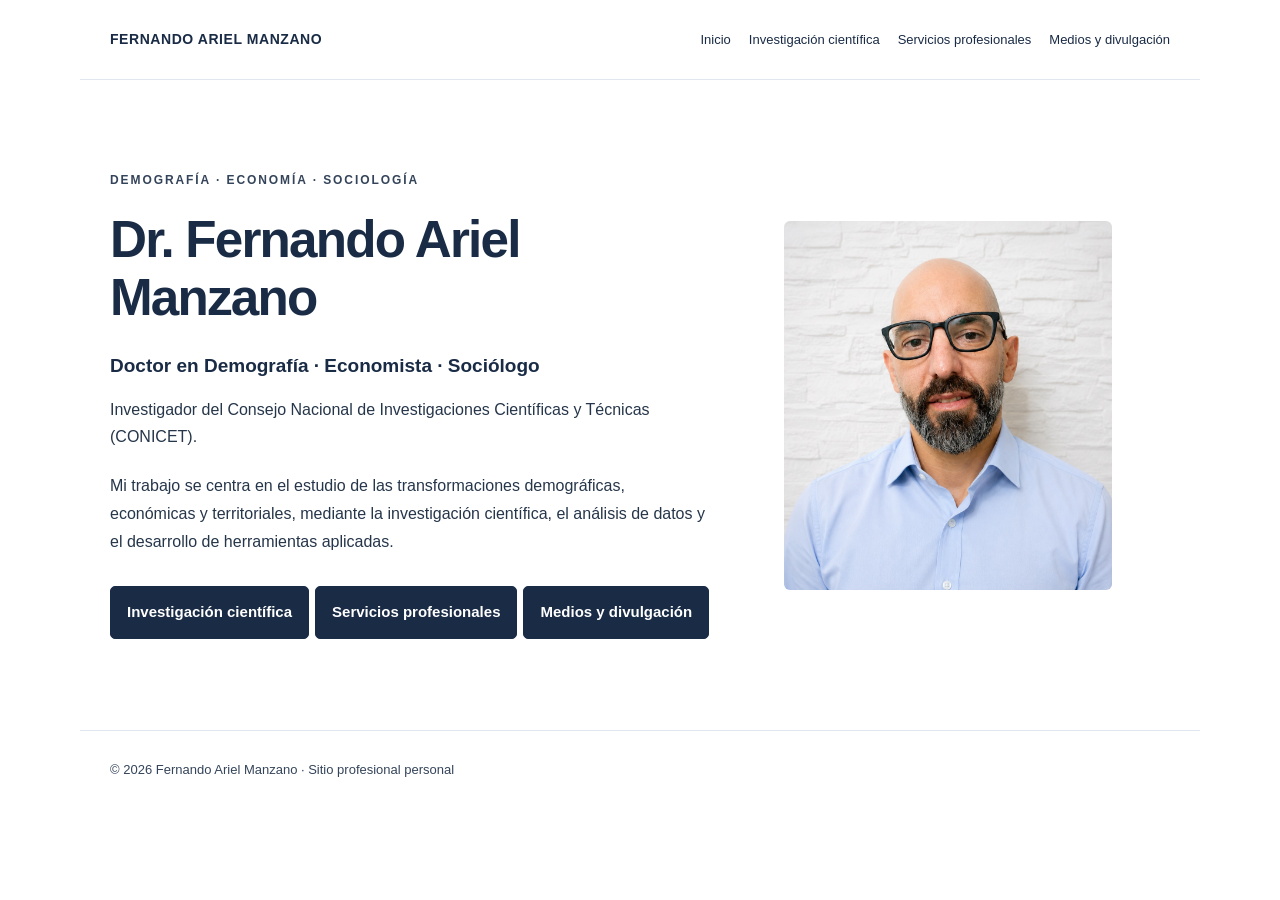
<file: index.html>
<!doctype html>
<html lang="es">
<head>
  <meta charset="utf-8">
  <meta name="viewport" content="width=device-width, initial-scale=1">
  <meta name="description" content="Fernando Ariel Manzano. Investigación científica, demografía, economía, sociología y análisis territorial.">
  <title>Inicio | Dr. Fernando Ariel Manzano</title>
  <link rel="stylesheet" href="estilos.css">
</head>

<body>

<header>
  <a class="brand" href="index.html">FERNANDO ARIEL MANZANO</a>

  <nav aria-label="Navegación principal">
    <a href="index.html">Inicio</a>
    <a href="investigacion.html">Investigación científica</a>
    <a href="asesoramiento.html">Servicios profesionales</a>
    <a href="divulgacion.html">Medios y divulgación</a>
  </nav>
</header>

<main>
  <section class="hero" aria-labelledby="nombre">

    <div>
      <p class="eyebrow">Demografía · Economía · Sociología</p>

      <h1 id="nombre">Dr. Fernando Ariel Manzano</h1>

      <p class="credentials">
        Doctor en Demografía · Economista · Sociólogo
      </p>

      <p class="affiliation">
        Investigador del Consejo Nacional de Investigaciones
        Científicas y Técnicas (CONICET).
      </p>

      <p class="intro">
        Mi trabajo se centra en el estudio de las transformaciones
        demográficas, económicas y territoriales, mediante la
        investigación científica, el análisis de datos y el
        desarrollo de herramientas aplicadas.
      </p>

      <div class="actions">
        <a class="btn primary" href="investigacion.html">
          Investigación científica
        </a>

        <a class="btn secondary" href="asesoramiento.html">
          Servicios profesionales
        </a>

        <a class="btn secondary" href="divulgacion.html">
          Medios y divulgación
        </a>
      </div>
    </div>

    <img
      class="photo"
      src="foto-perfil.jpg"
      alt="Retrato profesional de Fernando Ariel Manzano"
    >

  </section>
</main>

<footer>
  © 2026 Fernando Ariel Manzano · Sitio profesional personal
</footer>

</body>
</html>
</file>
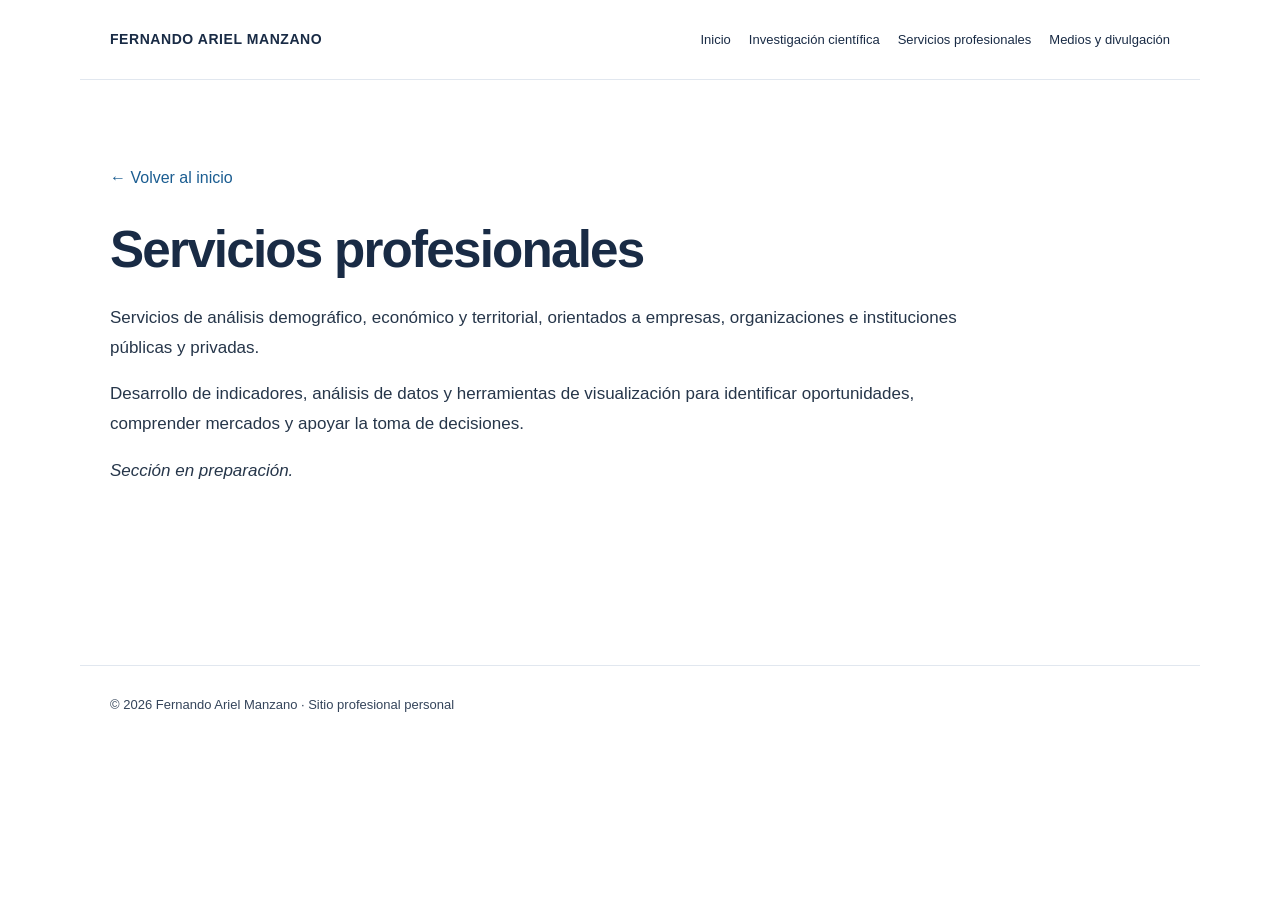
<file: asesoramiento.html>
<!doctype html>
<html lang="es">
<head>
  <meta charset="utf-8">
  <meta name="viewport" content="width=device-width, initial-scale=1">

  <meta name="description"
        content="Servicios profesionales de Fernando Ariel Manzano. Análisis demográfico, económico y territorial, indicadores y herramientas para la toma de decisiones.">

  <title>Servicios profesionales | Dr. Fernando Ariel Manzano</title>

  <link rel="stylesheet" href="estilos.css">
</head>

<body>

<header>
  <a class="brand" href="index.html">FERNANDO ARIEL MANZANO</a>

  <nav aria-label="Navegación principal">
    <a href="index.html">Inicio</a>
    <a href="investigacion.html">Investigación científica</a>
    <a href="asesoramiento.html">Servicios profesionales</a>
    <a href="divulgacion.html">Medios y divulgación</a>
  </nav>
</header>

<main>
  <section class="page">

    <a class="back" href="index.html">← Volver al inicio</a>

  

    <h1>Servicios profesionales</h1>

    <p>
      Servicios de análisis demográfico, económico y territorial,
      orientados a empresas, organizaciones e instituciones
      públicas y privadas.
    </p>

    <p>
      Desarrollo de indicadores, análisis de datos y herramientas
      de visualización para identificar oportunidades,
      comprender mercados y apoyar la toma de decisiones.
    </p>

    <p><em>Sección en preparación.</em></p>

  </section>
</main>

<footer>
  © 2026 Fernando Ariel Manzano · Sitio profesional personal
</footer>

</body>
</html>
</file>
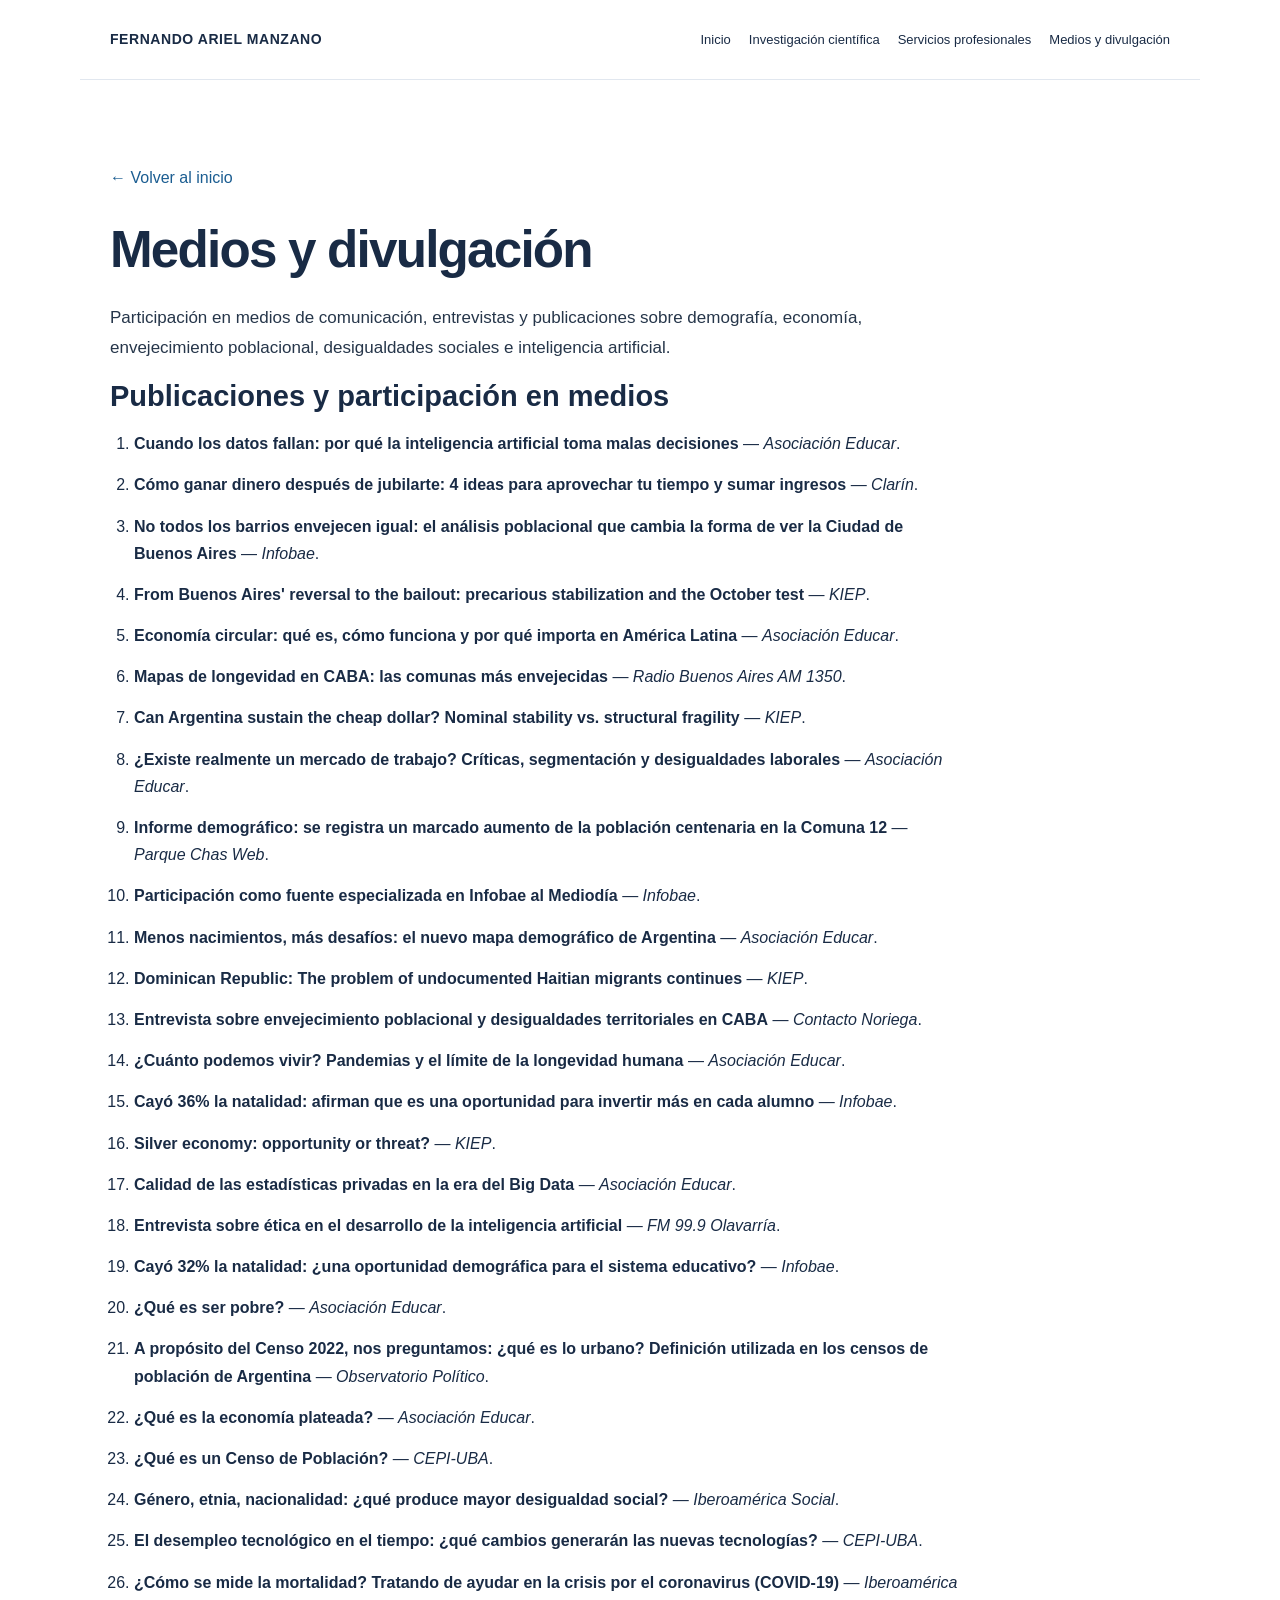
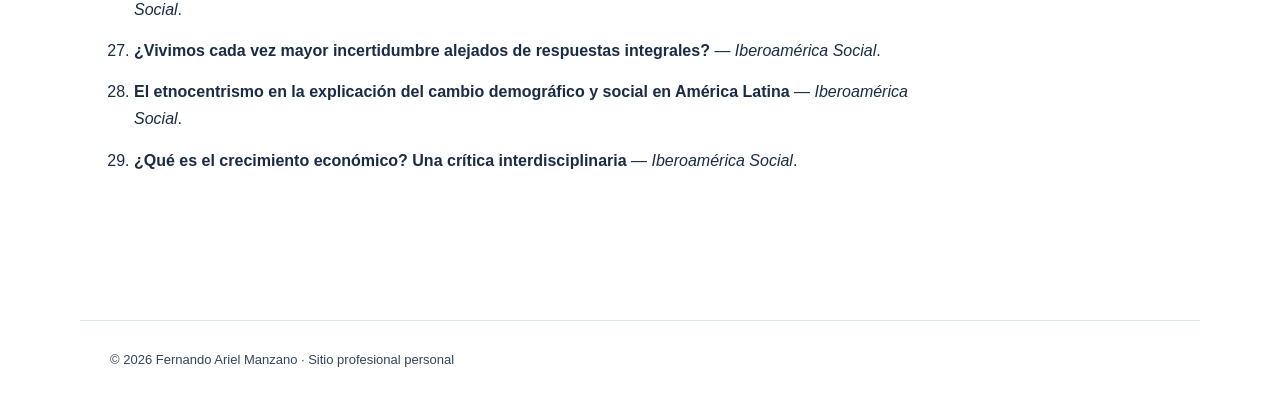
<file: divulgacion.html>
<!doctype html>
<html lang="es">
<head>
  <meta charset="utf-8">
  <meta name="viewport" content="width=device-width, initial-scale=1">
  <meta name="description" content="Publicaciones, entrevistas y participación en medios de Fernando Ariel Manzano sobre demografía, economía, sociedad e inteligencia artificial.">
  <title>Medios y divulgación | Dr. Fernando Ariel Manzano</title>
  <link rel="stylesheet" href="estilos.css">

  <style>
    .medios-lista {
      padding-left: 24px;
      line-height: 1.7;
    }
    .medios-lista li {
      margin-bottom: 14px;
    }
    .medios-lista a {
      color: inherit;
      text-decoration: none;
    }
    .medios-lista a:hover,
    .medios-lista a:focus-visible {
      text-decoration: underline;
    }
    .medios-lista em {
      font-weight: normal;
    }
  </style>
</head>

<body>
<header>
  <a class="brand" href="index.html">FERNANDO ARIEL MANZANO</a>
  <nav aria-label="Navegación principal">
    <a href="index.html">Inicio</a>
    <a href="investigacion.html">Investigación científica</a>
    <a href="asesoramiento.html">Servicios profesionales</a>
    <a href="divulgacion.html">Medios y divulgación</a>
  </nav>
</header>

<main>
  <section class="page">

    <a class="back" href="index.html">← Volver al inicio</a>

    <h1>Medios y divulgación</h1>

    <p>
      Participación en medios de comunicación, entrevistas
      y publicaciones sobre demografía, economía,
      envejecimiento poblacional, desigualdades sociales
      e inteligencia artificial.
    </p>

    <h2>Publicaciones y participación en medios</h2>

    <ol class="medios-lista">

      <li><strong><a href="https://asociacioneducar.com/cuando-los-datos-fallan-por-que-la-inteligencia-artificial-toma-malas-decisiones/" target="_blank" rel="noopener noreferrer">Cuando los datos fallan: por qué la inteligencia artificial toma malas decisiones</a></strong> — <em>Asociación Educar</em>.</li>

      <li><strong>Cómo ganar dinero después de jubilarte: 4 ideas para aprovechar tu tiempo y sumar ingresos</strong> — <em>Clarín</em>.</li>

      <li><strong><a href="https://www.infobae.com/tendencias/2026/05/20/no-todos-los-barrios-envejecen-igual-el-analisis-poblacional-que-cambia-la-forma-de-ver-la-ciudad-de-buenos-aires/" target="_blank" rel="noopener noreferrer">No todos los barrios envejecen igual: el análisis poblacional que cambia la forma de ver la Ciudad de Buenos Aires</a></strong> — <em>Infobae</em>.</li>

      <li><strong>From Buenos Aires' reversal to the bailout: precarious stabilization and the October test</strong> — <em>KIEP</em>.</li>

      <li><strong><a href="https://asociacioneducar.com/economia-circular-que-es-como-funciona-y-por-que-importa-en-america-latina/" target="_blank" rel="noopener noreferrer">Economía circular: qué es, cómo funciona y por qué importa en América Latina</a></strong> — <em>Asociación Educar</em>.</li>

      <li><strong><a href="https://www.radiobuenosaires.com.ar/mapas-de-longevidad-en-caba-revelan-las-comunas-mas-envejecidas" target="_blank" rel="noopener noreferrer">Mapas de longevidad en CABA: las comunas más envejecidas</a></strong> — <em>Radio Buenos Aires AM 1350</em>.</li>

      <li><strong>Can Argentina sustain the cheap dollar? Nominal stability vs. structural fragility</strong> — <em>KIEP</em>.</li>

      <li><strong><a href="https://asociacioneducar.com/existe-realmente-un-mercado-de-trabajo/" target="_blank" rel="noopener noreferrer">¿Existe realmente un mercado de trabajo? Críticas, segmentación y desigualdades laborales</a></strong> — <em>Asociación Educar</em>.</li>

      <li><strong><a href="https://parquechasweb.com.ar/informe-demografico-se-registra-un-marcado-aumento-de-la-poblacion-centenaria-en-la-comuna-12/" target="_blank" rel="noopener noreferrer">Informe demográfico: se registra un marcado aumento de la población centenaria en la Comuna 12</a></strong> — <em>Parque Chas Web</em>.</li>

      <li><strong>Participación como fuente especializada en Infobae al Mediodía</strong> — <em>Infobae</em>.</li>

      <li><strong><a href="https://asociacioneducar.com/menos-nacimientos-mas-desafios-el-nuevo-mapa-demografico-de-argentina/" target="_blank" rel="noopener noreferrer">Menos nacimientos, más desafíos: el nuevo mapa demográfico de Argentina</a></strong> — <em>Asociación Educar</em>.</li>

      <li><strong>Dominican Republic: The problem of undocumented Haitian migrants continues</strong> — <em>KIEP</em>.</li>

      <li><strong><a href="https://www.youtube.com/watch?v=8FBuT2y5JZI&amp;t=5s" target="_blank" rel="noopener noreferrer">Entrevista sobre envejecimiento poblacional y desigualdades territoriales en CABA</a></strong> — <em>Contacto Noriega</em>.</li>

      <li><strong><a href="https://asociacioneducar.com/cuanto-podemos-vivir-pandemias-y-el-limite-de-la-longevidad-humana/" target="_blank" rel="noopener noreferrer">¿Cuánto podemos vivir? Pandemias y el límite de la longevidad humana</a></strong> — <em>Asociación Educar</em>.</li>

      <li><strong><a href="https://www.infobae.com/educacion/2024/06/27/cayo-36-la-natalidad-afirman-que-es-una-oportunidad-para-invertir-mas-en-cada-alumno/" target="_blank" rel="noopener noreferrer">Cayó 36% la natalidad: afirman que es una oportunidad para invertir más en cada alumno</a></strong> — <em>Infobae</em>.</li>

      <li><strong>Silver economy: opportunity or threat?</strong> — <em>KIEP</em>.</li>

      <li><strong><a href="https://asociacioneducar.com/calidad-de-las-estadisticas-privadas-en-la-era-del-big-data/" target="_blank" rel="noopener noreferrer">Calidad de las estadísticas privadas en la era del Big Data</a></strong> — <em>Asociación Educar</em>.</li>

      <li><strong>Entrevista sobre ética en el desarrollo de la inteligencia artificial</strong> — <em>FM 99.9 Olavarría</em>.</li>

      <li><strong><a href="https://www.infobae.com/educacion/2023/11/12/cayo-32-la-natalidad-una-oportunidad-demografica-para-el-sistema-educativo/" target="_blank" rel="noopener noreferrer">Cayó 32% la natalidad: ¿una oportunidad demográfica para el sistema educativo?</a></strong> — <em>Infobae</em>.</li>

      <li><strong><a href="https://asociacioneducar.com/que-es-ser-pobre/" target="_blank" rel="noopener noreferrer">¿Qué es ser pobre?</a></strong> — <em>Asociación Educar</em>.</li>

      <li><strong><a href="https://observatoriopolitico.com.ar/a-proposito-del-censo-2022-nos-preguntamos-que-es-lo-urbano-definicion-utilizada-en-los-censos-de-poblacion-de-argentina/" target="_blank" rel="noopener noreferrer">A propósito del Censo 2022, nos preguntamos: ¿qué es lo urbano? Definición utilizada en los censos de población de Argentina</a></strong> — <em>Observatorio Político</em>.</li>

      <li><strong><a href="https://asociacioneducar.com/que-es-la-economia-plateada/" target="_blank" rel="noopener noreferrer">¿Qué es la economía plateada?</a></strong> — <em>Asociación Educar</em>.</li>

      <li><strong><a href="https://www.cepiuba.com/post/qu%C3%A9-es-un-censo-de-poblaci%C3%B3n" target="_blank" rel="noopener noreferrer">¿Qué es un Censo de Población?</a></strong> — <em>CEPI-UBA</em>.</li>

      <li><strong><a href="https://iberoamericasocial.com/genero-etnia-nacionalidad-que-produce-mayor-desigualdad-social/" target="_blank" rel="noopener noreferrer">Género, etnia, nacionalidad: ¿qué produce mayor desigualdad social?</a></strong> — <em>Iberoamérica Social</em>.</li>

      <li><strong><a href="https://www.cepiuba.com/post/el-desempleo-tecnol%C3%B3gico-en-el-tiempo-qu%C3%A9-cambios-generar%C3%A1n-las-nuevas-tecnolog%C3%ADas" target="_blank" rel="noopener noreferrer">El desempleo tecnológico en el tiempo: ¿qué cambios generarán las nuevas tecnologías?</a></strong> — <em>CEPI-UBA</em>.</li>

      <li><strong><a href="https://iberoamericasocial.com/como-se-mide-la-mortalidad-tratando-de-ayudar-en-la-crisis-por-el-coronavirus-covid-19/" target="_blank" rel="noopener noreferrer">¿Cómo se mide la mortalidad? Tratando de ayudar en la crisis por el coronavirus (COVID-19)</a></strong> — <em>Iberoamérica Social</em>.</li>

      <li><strong><a href="https://iberoamericasocial.com/vivimos-vez-mayor-incertidumbre-alejados-respuestas-integrales/" target="_blank" rel="noopener noreferrer">¿Vivimos cada vez mayor incertidumbre alejados de respuestas integrales?</a></strong> — <em>Iberoamérica Social</em>.</li>

      <li><strong><a href="http://iberoamericasocial.com/etnocentrismo-la-explicacion-del-cambio-demografico-social-america-latina/" target="_blank" rel="noopener noreferrer">El etnocentrismo en la explicación del cambio demográfico y social en América Latina</a></strong> — <em>Iberoamérica Social</em>.</li>

      <li><strong><a href="http://iberoamericasocial.com/que-es-el-crecimiento-economico-una-critica-interdisciplinaria/" target="_blank" rel="noopener noreferrer">¿Qué es el crecimiento económico? Una crítica interdisciplinaria</a></strong> — <em>Iberoamérica Social</em>.</li>

    </ol>

  </section>
</main>

<footer>
  © 2026 Fernando Ariel Manzano · Sitio profesional personal
</footer>

</body>
</html>
</file>
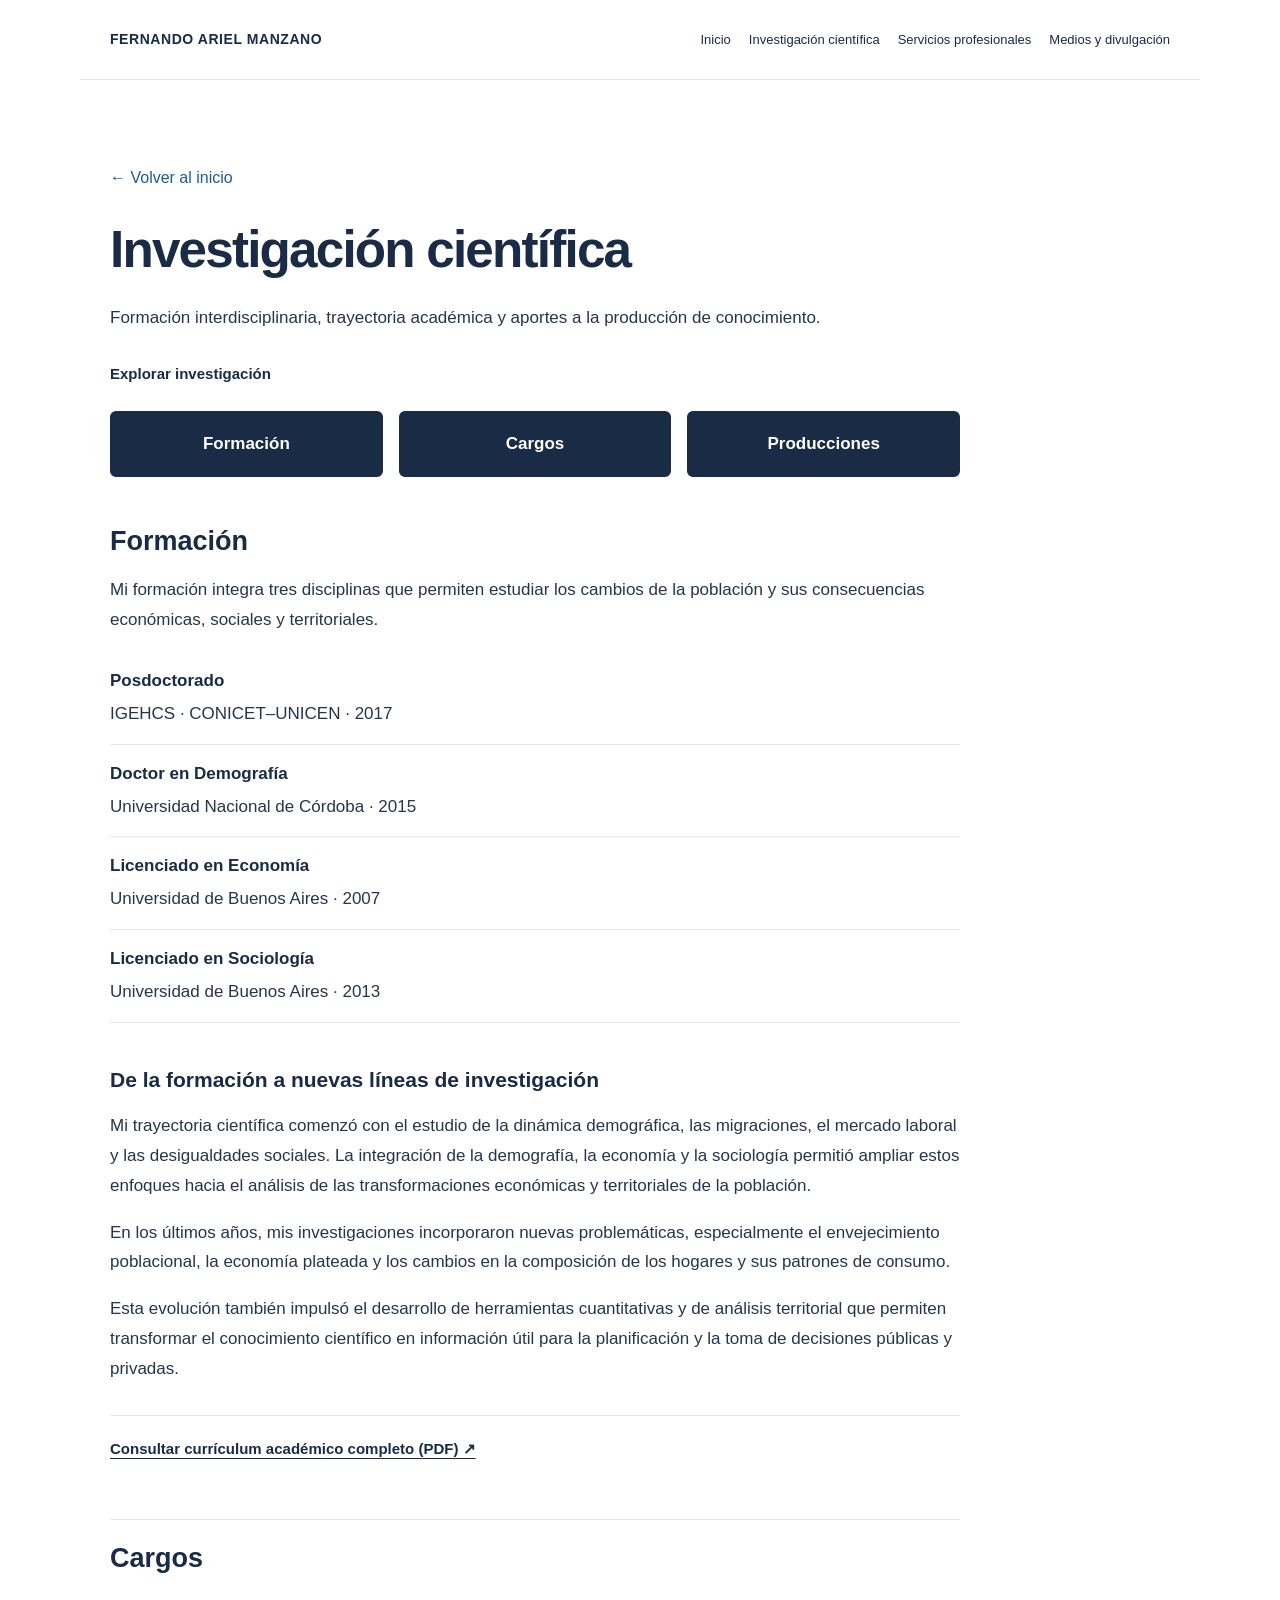
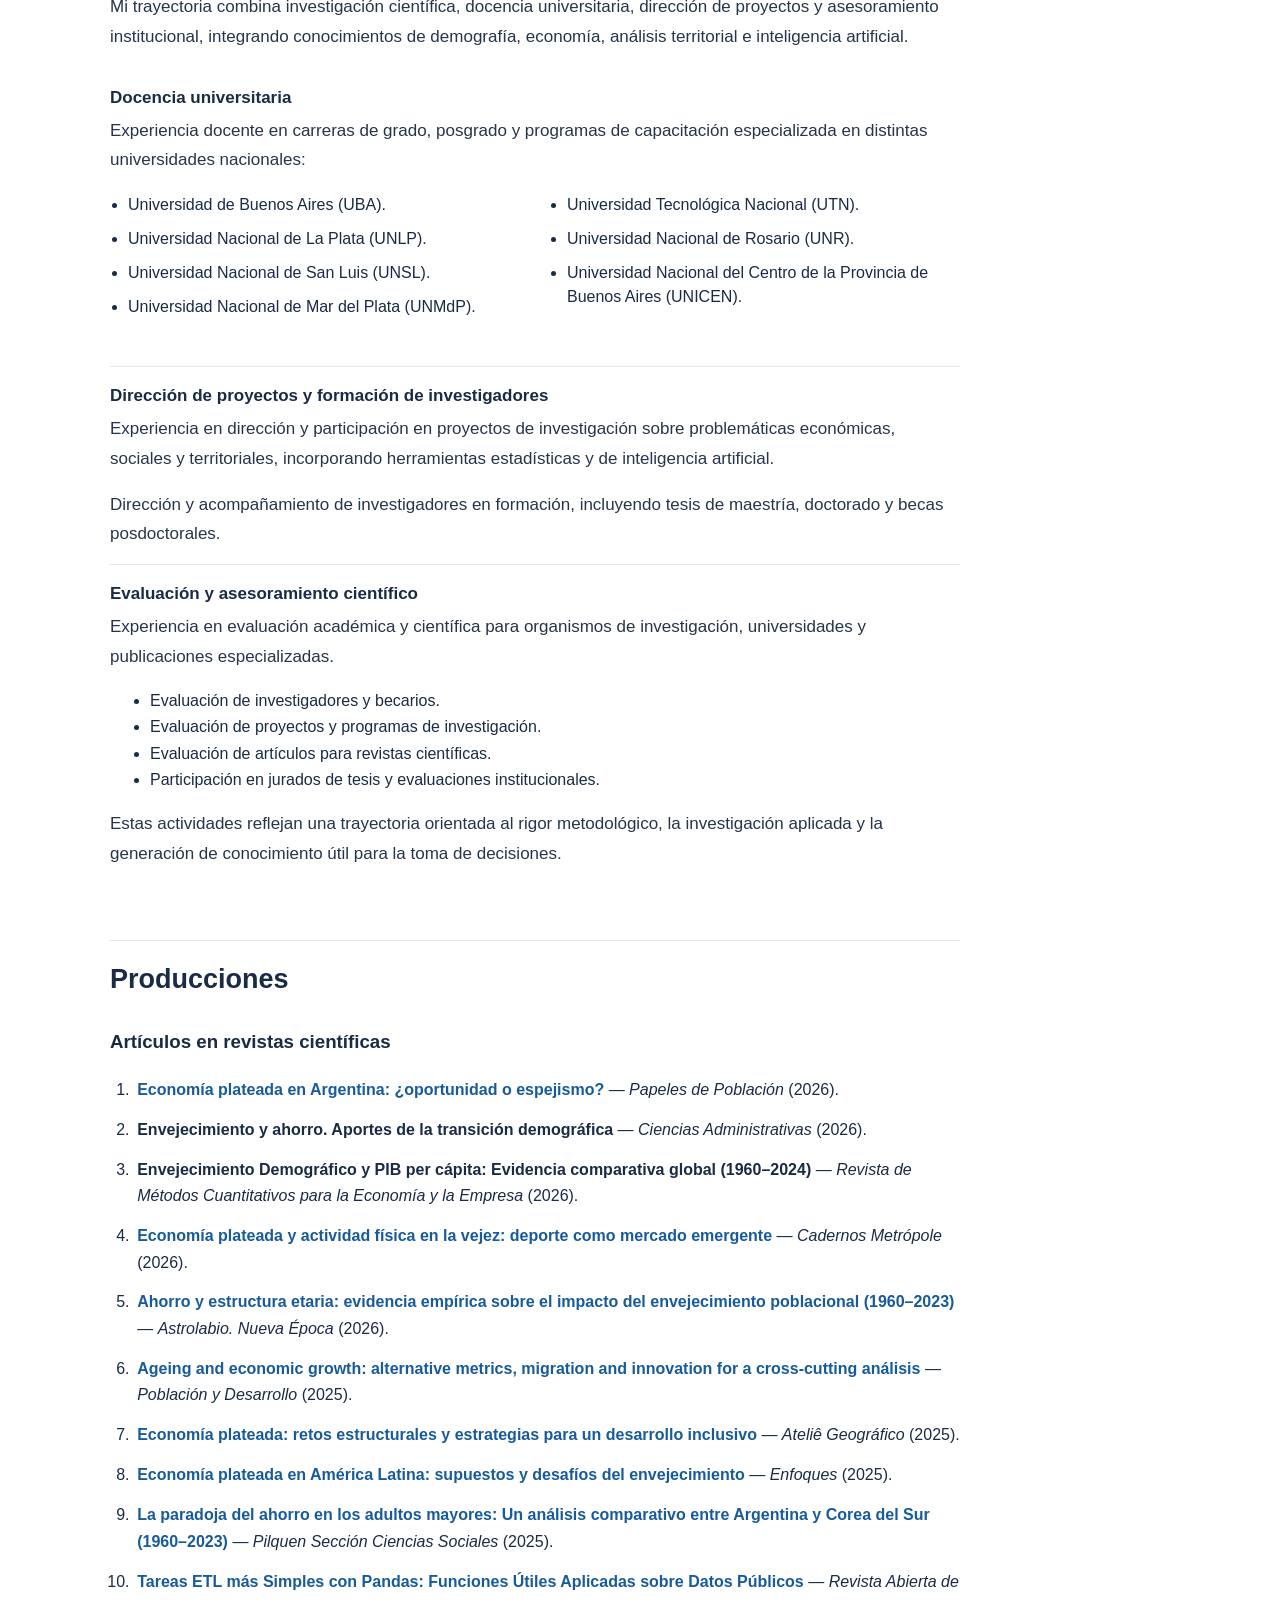
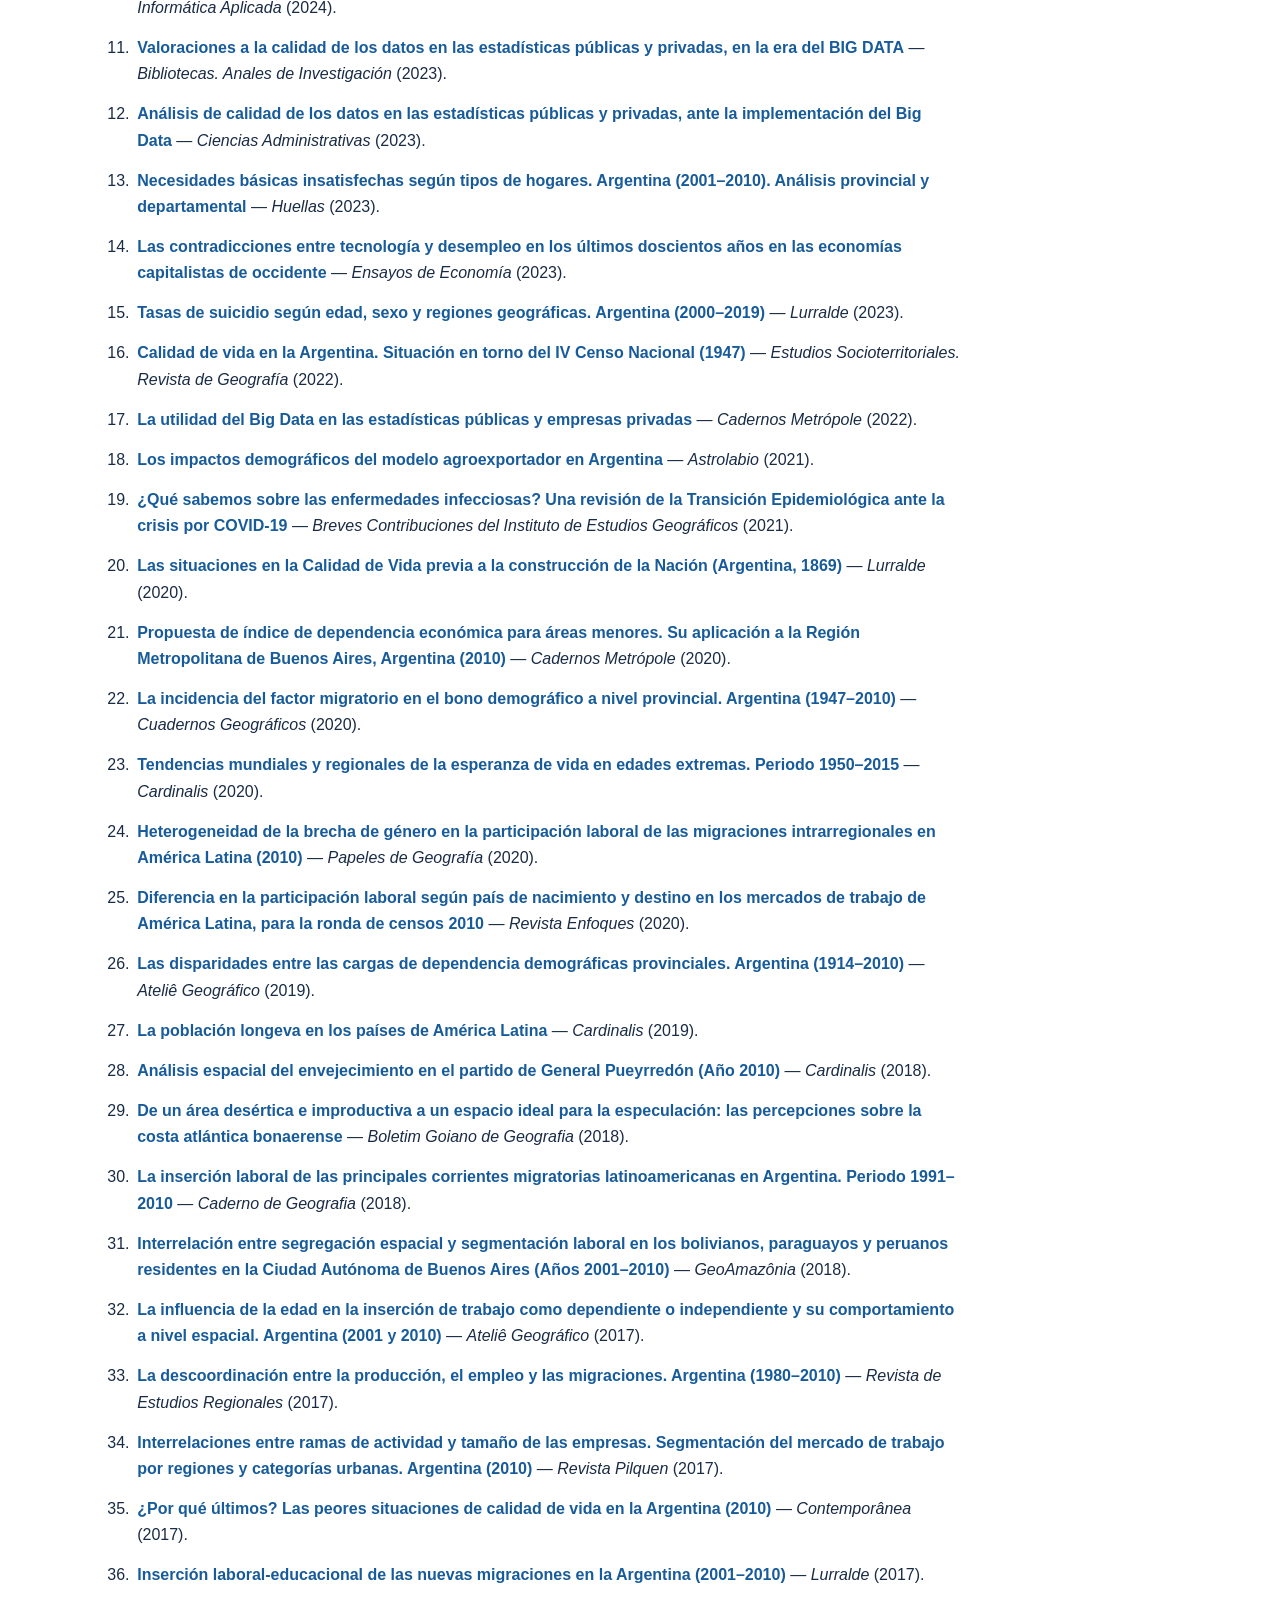
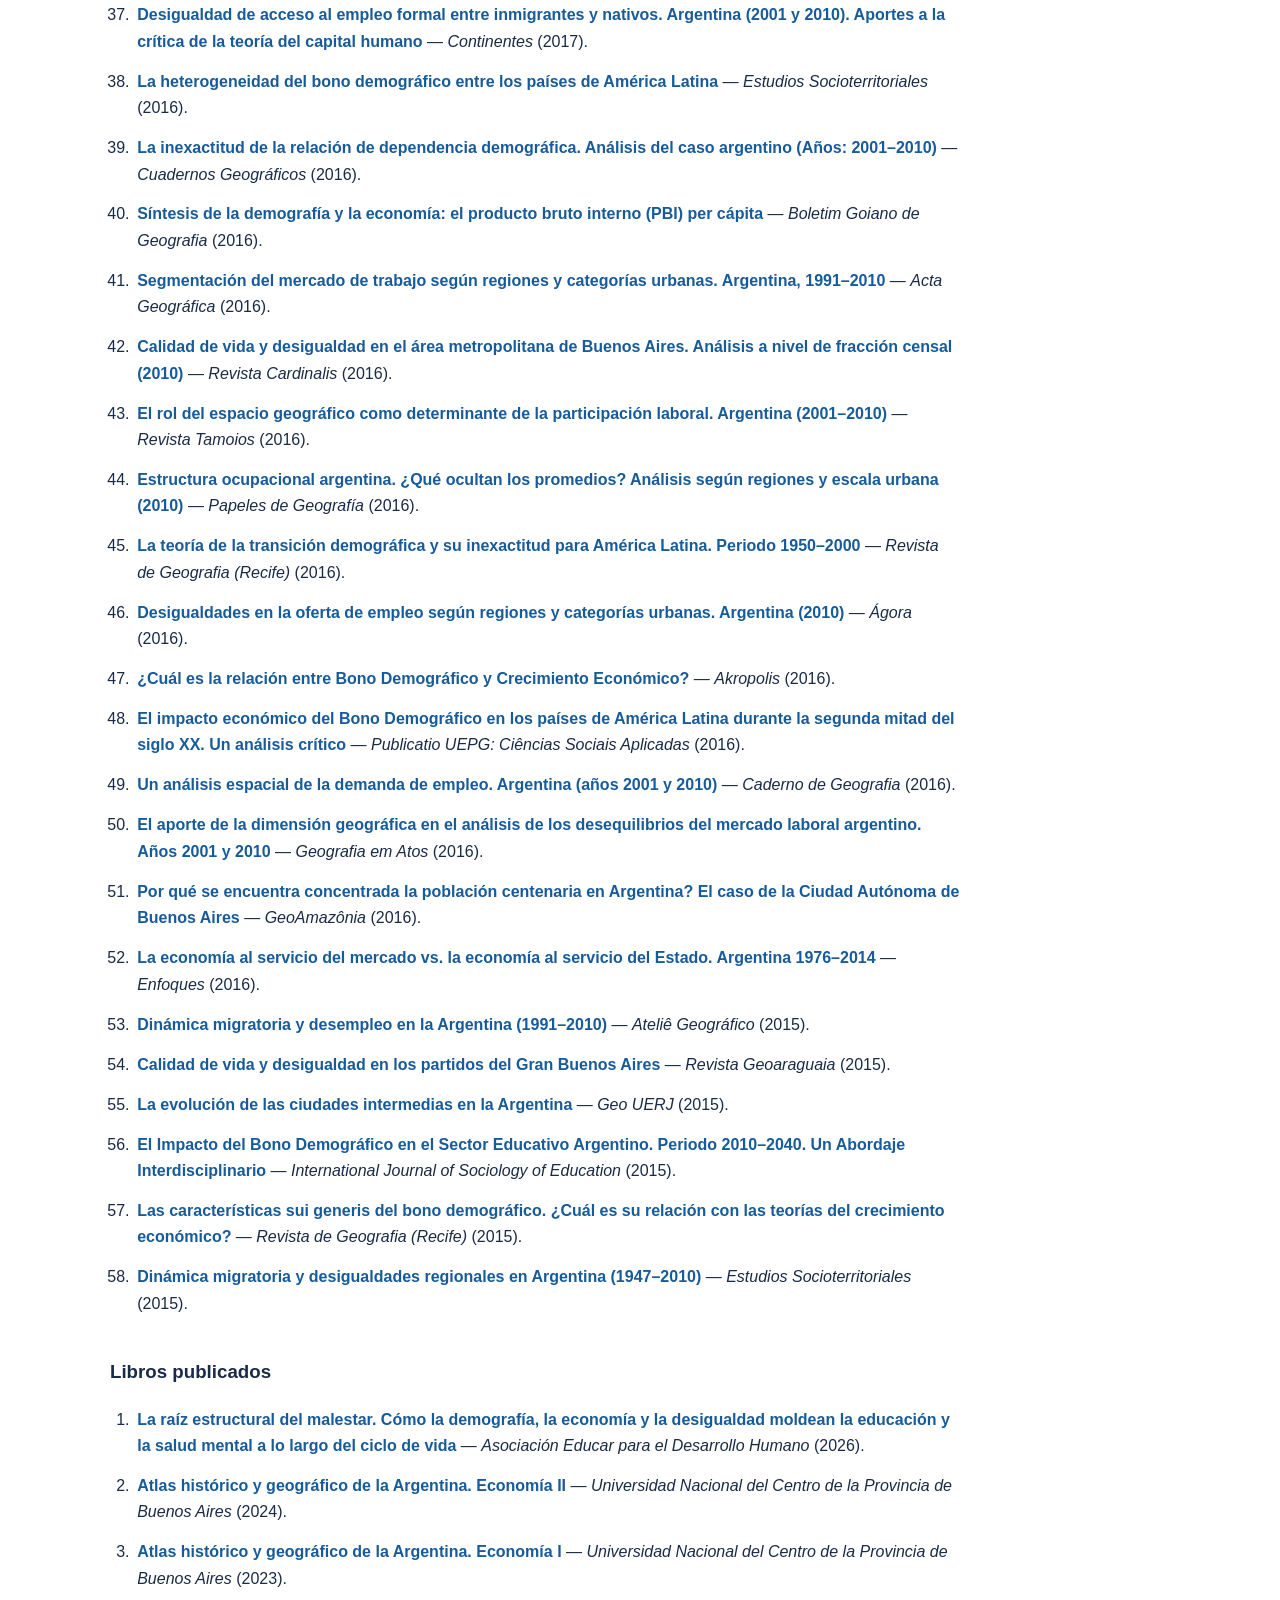
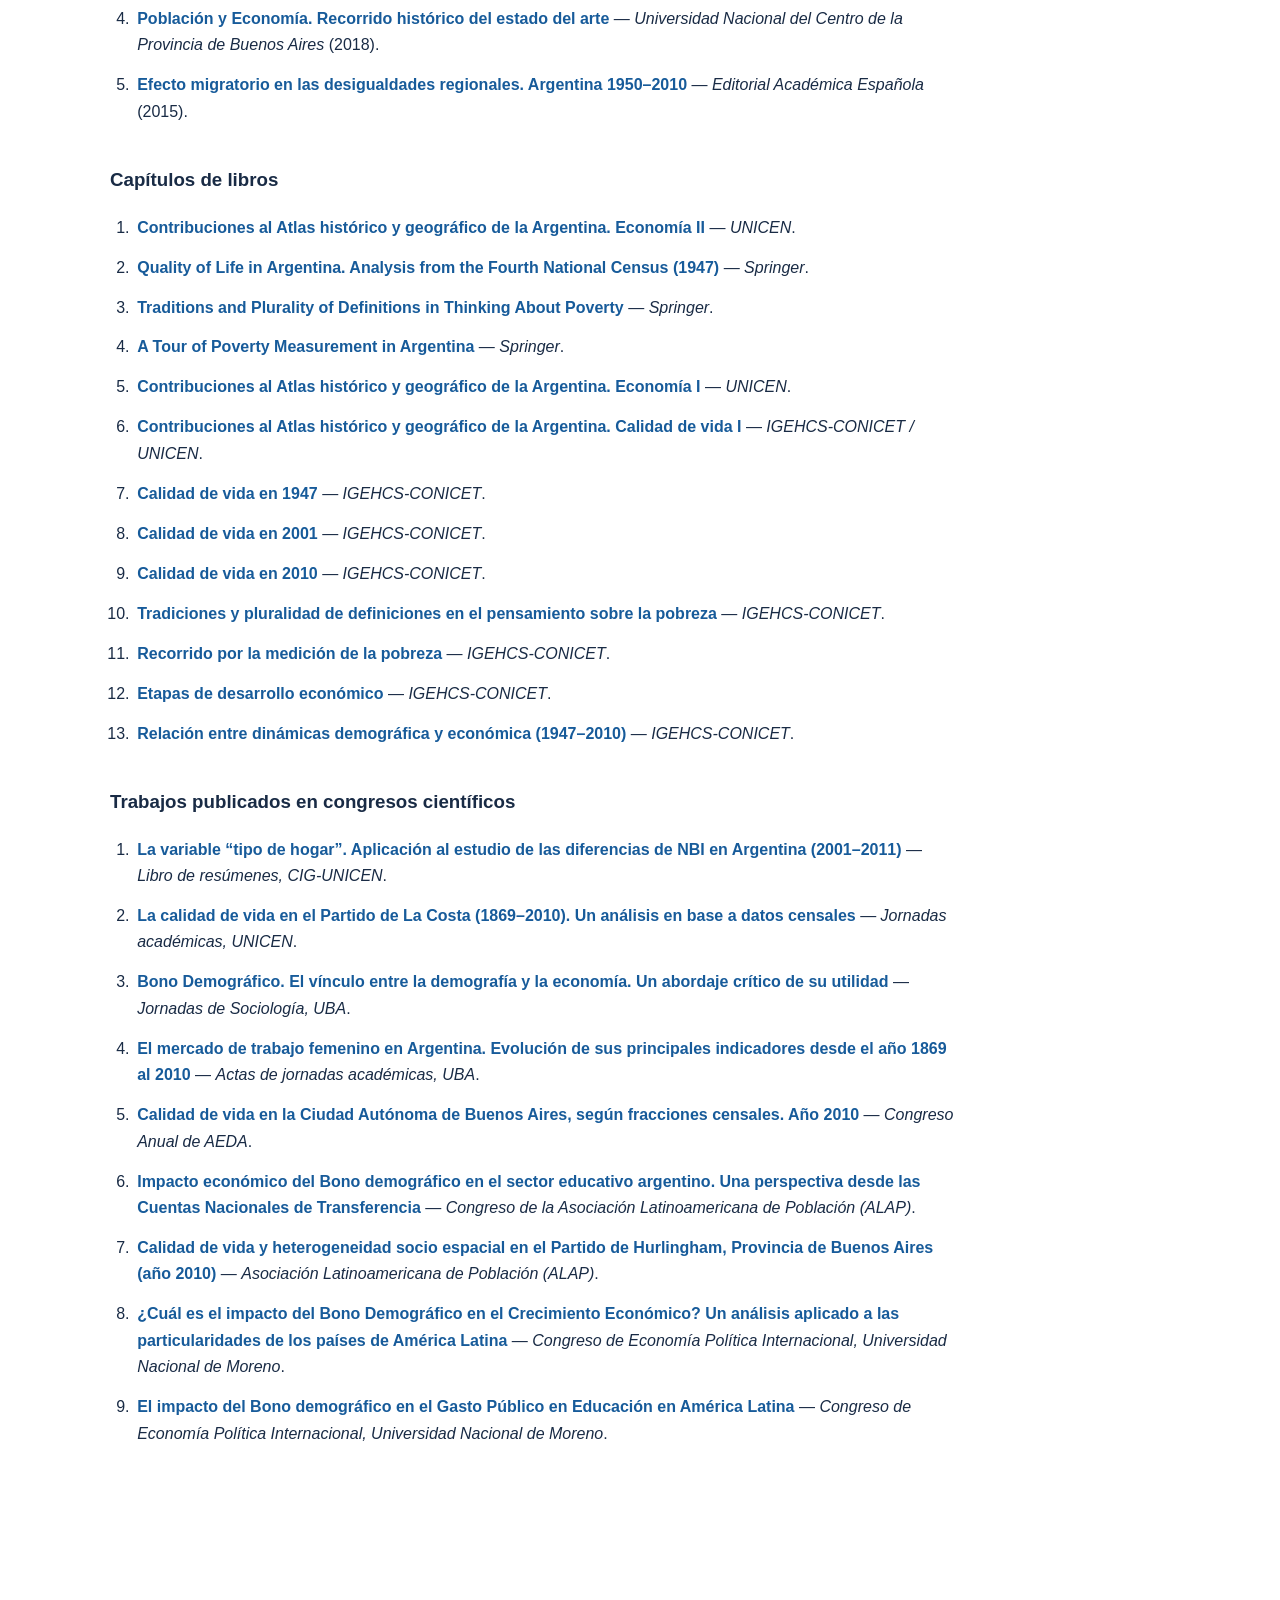
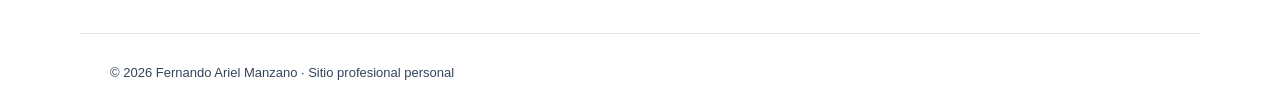
<file: investigacion.html>
<!DOCTYPE html>
<html lang="es">
<head>
<meta charset="UTF-8">
<meta name="viewport" content="width=device-width, initial-scale=1">
<meta name="description" content="Formación, trayectoria y publicaciones científicas de Fernando Ariel Manzano">
<title>Investigación científica | Dr. Fernando Ariel Manzano</title>
<link rel="stylesheet" href="estilos.css">

<style>
#cargos .universidades-grid {
  display: grid;
  grid-template-columns: repeat(2, minmax(0, 1fr));
  column-gap: 28px;
  row-gap: 10px;
  margin: 18px 0 22px;
}
#cargos .universidades-columna {
  padding-left: 18px;
  margin: 0;
}
#cargos .universidades-columna li {
  margin-bottom: 10px;
  line-height: 1.5;
}
#cargos .parrafo-separado {
  margin-top: 16px;
}
#cargos > .estudio:last-child {
  border-bottom: none;
}
#producciones .publicaciones-lista {
  padding-left: 1.5rem;
  margin: 1rem 0 2.5rem;
}
#producciones .publicaciones-lista li {
  margin-bottom: .85rem;
  line-height: 1.65;
  padding-left: .2rem;
}
#producciones .publicaciones-lista a {
  color: #175b9a;
  text-decoration: none;
}
#producciones .publicaciones-lista a:hover,
#producciones .publicaciones-lista a:focus-visible {
  text-decoration: underline;
}
#producciones h3 {
  margin-top: 2rem;
}
@media (max-width: 650px) {
  #cargos .universidades-grid {
    grid-template-columns: 1fr;
    row-gap: 8px;
  }
}
</style>
</head>

<body>

<header>
  <a class="brand" href="index.html">FERNANDO ARIEL MANZANO</a>
  <nav aria-label="Navegación principal">
    <a href="index.html">Inicio</a>
    <a href="investigacion.html">Investigación científica</a>
    <a href="asesoramiento.html">Servicios profesionales</a>
    <a href="divulgacion.html">Medios y divulgación</a>
  </nav>
</header>


<main>
<section class="page">
<a class="back" href="index.html">← Volver al inicio</a>
<h1>Investigación científica</h1>

<p class="presentacion">
  Formación interdisciplinaria, trayectoria académica
  y aportes a la producción de conocimiento.
</p>

<p class="titulo-navegacion">Explorar investigación</p>
<nav class="menu-secciones" aria-label="Secciones de investigación">
  <a href="#formacion">Formación</a>
  <a href="#cargos">Cargos</a>
  <a href="#producciones">Producciones</a>
</nav>

<!-- FORMACIÓN -->
<section class="formacion" id="formacion">
<h2>Formación</h2>
<p>
  Mi formación integra tres disciplinas que permiten
  estudiar los cambios de la población y sus
  consecuencias económicas, sociales y territoriales.
</p>

<div class="estudio">
  <h3>Posdoctorado</h3>
  <p>IGEHCS · CONICET–UNICEN · 2017</p>
</div>
<div class="estudio">
  <h3>Doctor en Demografía</h3>
  <p>Universidad Nacional de Córdoba · 2015</p>
</div>
<div class="estudio">
  <h3>Licenciado en Economía</h3>
  <p>Universidad de Buenos Aires · 2007</p>
</div>
<div class="estudio">
  <h3>Licenciado en Sociología</h3>
  <p>Universidad de Buenos Aires · 2013</p>
</div>

<div class="evolucion">
  <h3>De la formación a nuevas líneas de investigación</h3>
  <p>
    Mi trayectoria científica comenzó con el estudio
    de la dinámica demográfica, las migraciones, el
    mercado laboral y las desigualdades sociales.
    La integración de la demografía, la economía y
    la sociología permitió ampliar estos enfoques
    hacia el análisis de las transformaciones
    económicas y territoriales de la población.
  </p>
  <p>
    En los últimos años, mis investigaciones
    incorporaron nuevas problemáticas, especialmente
    el envejecimiento poblacional, la economía plateada
    y los cambios en la composición de los hogares
    y sus patrones de consumo.
  </p>
  <p>
    Esta evolución también impulsó el desarrollo
    de herramientas cuantitativas y de análisis
    territorial que permiten transformar el
    conocimiento científico en información útil
    para la planificación y la toma de decisiones
    públicas y privadas.
  </p>
</div>

<div class="enlace-cv">
  <a href="cv-academico.pdf" target="_blank" rel="noopener noreferrer">
    Consultar currículum académico completo (PDF) ↗
  </a>
</div>
</section>

<!-- CARGOS -->
<section class="seccion-investigacion" id="cargos">
<h2>Cargos</h2>
<p>
  Mi trayectoria combina investigación científica,
  docencia universitaria, dirección de proyectos
  y asesoramiento institucional, integrando
  conocimientos de demografía, economía,
  análisis territorial e inteligencia artificial.
</p>

<div class="estudio">
  <h3>Docencia universitaria</h3>
  <p>
    Experiencia docente en carreras de grado,
    posgrado y programas de capacitación
    especializada en distintas universidades nacionales:
  </p>
  <div class="universidades-grid">
    <ul class="universidades-columna">
      <li>Universidad de Buenos Aires (UBA).</li>
      <li>Universidad Nacional de La Plata (UNLP).</li>
      <li>Universidad Nacional de San Luis (UNSL).</li>
      <li>Universidad Nacional de Mar del Plata (UNMdP).</li>
    </ul>
    <ul class="universidades-columna">
      <li>Universidad Tecnológica Nacional (UTN).</li>
      <li>Universidad Nacional de Rosario (UNR).</li>
      <li>Universidad Nacional del Centro de la Provincia de Buenos Aires (UNICEN).</li>
    </ul>
  </div>
</div>

<div class="estudio">
  <h3>Dirección de proyectos y formación de investigadores</h3>
  <p>
    Experiencia en dirección y participación
    en proyectos de investigación sobre
    problemáticas económicas, sociales y
    territoriales, incorporando herramientas
    estadísticas y de inteligencia artificial.
  </p>
  <p class="parrafo-separado">
    Dirección y acompañamiento de investigadores
    en formación, incluyendo tesis de maestría,
    doctorado y becas posdoctorales.
  </p>
</div>

<div class="estudio">
  <h3>Evaluación y asesoramiento científico</h3>
  <p>
    Experiencia en evaluación académica y
    científica para organismos de investigación,
    universidades y publicaciones especializadas.
  </p>
  <ul>
    <li>Evaluación de investigadores y becarios.</li>
    <li>Evaluación de proyectos y programas de investigación.</li>
    <li>Evaluación de artículos para revistas científicas.</li>
    <li>Participación en jurados de tesis y evaluaciones institucionales.</li>
  </ul>
  <p>
    Estas actividades reflejan una trayectoria
    orientada al rigor metodológico, la
    investigación aplicada y la generación
    de conocimiento útil para la toma de decisiones.
  </p>
</div>
</section>

<!-- PRODUCCIONES -->
<section class="seccion-investigacion" id="producciones">
<h2>Producciones</h2>
<h3>Artículos en revistas científicas</h3>

<ol class="publicaciones-lista">

<li><strong><a href="https://doi.org/10.22185/24487147.2026.121.06" target="_blank" rel="noopener noreferrer">Economía plateada en Argentina: ¿oportunidad o espejismo?</a></strong> — <em>Papeles de Población</em> (2026).</li>

<li><strong>Envejecimiento y ahorro. Aportes de la transición demográfica</strong> — <em>Ciencias Administrativas</em> (2026).</li>

<li><strong>Envejecimiento Demográfico y PIB per cápita: Evidencia comparativa global (1960–2024)</strong> — <em>Revista de Métodos Cuantitativos para la Economía y la Empresa</em> (2026).</li>

<li><strong><a href="https://www.scielo.br/j/cm/a/cGd7dvKSXMTmhKfkFVFNbpy/?lang=es" target="_blank" rel="noopener noreferrer">Economía plateada y actividad física en la vejez: deporte como mercado emergente</a></strong> — <em>Cadernos Metrópole</em> (2026).</li>

<li><strong><a href="https://revistas.unc.edu.ar/index.php/astrolabio/article/view/48361" target="_blank" rel="noopener noreferrer">Ahorro y estructura etaria: evidencia empírica sobre el impacto del envejecimiento poblacional (1960–2023)</a></strong> — <em>Astrolabio. Nueva Época</em> (2026).</li>

<li><strong><a href="https://doi.org/10.18004/pdfce/2076-054x/2025.031.61.023" target="_blank" rel="noopener noreferrer">Ageing and economic growth: alternative metrics, migration and innovation for a cross-cutting análisis</a></strong> — <em>Población y Desarrollo</em> (2025).</li>

<li><strong><a href="https://doi.org/10.5216/ag.v19i1.80921" target="_blank" rel="noopener noreferrer">Economía plateada: retos estructurales y estrategias para un desarrollo inclusivo</a></strong> — <em>Ateliê Geográfico</em> (2025).</li>

<li><strong><a href="https://doi.org/10.56487/1m14qn80" target="_blank" rel="noopener noreferrer">Economía plateada en América Latina: supuestos y desafíos del envejecimiento</a></strong> — <em>Enfoques</em> (2025).</li>

<li><strong><a href="https://doi.org/10.63376/spilquen.v28i3.6701" target="_blank" rel="noopener noreferrer">La paradoja del ahorro en los adultos mayores: Un análisis comparativo entre Argentina y Corea del Sur (1960–2023)</a></strong> — <em>Pilquen Sección Ciencias Sociales</em> (2025).</li>

<li><strong><a href="https://doi.org/10.59471/raia2024204" target="_blank" rel="noopener noreferrer">Tareas ETL más Simples con Pandas: Funciones Útiles Aplicadas sobre Datos Públicos</a></strong> — <em>Revista Abierta de Informática Aplicada</em> (2024).</li>

<li><strong><a href="http://revistas.bnjm.cu/index.php/BAI/article/view/461" target="_blank" rel="noopener noreferrer">Valoraciones a la calidad de los datos en las estadísticas públicas y privadas, en la era del BIG DATA</a></strong> — <em>Bibliotecas. Anales de Investigación</em> (2023).</li>

<li><strong><a href="https://doi.org/10.24215/23143738e119" target="_blank" rel="noopener noreferrer">Análisis de calidad de los datos en las estadísticas públicas y privadas, ante la implementación del Big Data</a></strong> — <em>Ciencias Administrativas</em> (2023).</li>

<li><strong><a href="https://doi.org/10.19137/huellas-2023-2704" target="_blank" rel="noopener noreferrer">Necesidades básicas insatisfechas según tipos de hogares. Argentina (2001–2010). Análisis provincial y departamental</a></strong> — <em>Huellas</em> (2023).</li>

<li><strong><a href="https://doi.org/10.15446/ede.v33n62.101032" target="_blank" rel="noopener noreferrer">Las contradicciones entre tecnología y desempleo en los últimos doscientos años en las economías capitalistas de occidente</a></strong> — <em>Ensayos de Economía</em> (2023).</li>

<li><strong><a href="https://www.ingeba.org/lurralde/lurranet/lur46/Lurralde-46-2023_Ariel_Emanuel.pdf" target="_blank" rel="noopener noreferrer">Tasas de suicidio según edad, sexo y regiones geográficas. Argentina (2000–2019)</a></strong> — <em>Lurralde</em> (2023).</li>

<li><strong><a href="https://doi.org/10.37838/unicen/est.32-128" target="_blank" rel="noopener noreferrer">Calidad de vida en la Argentina. Situación en torno del IV Censo Nacional (1947)</a></strong> — <em>Estudios Socioterritoriales. Revista de Geografía</em> (2022).</li>

<li><strong><a href="https://doi.org/10.1590/2236-9996.2022-5506" target="_blank" rel="noopener noreferrer">La utilidad del Big Data en las estadísticas públicas y empresas privadas</a></strong> — <em>Cadernos Metrópole</em> (2022).</li>

<li><strong><a href="https://revistas.unc.edu.ar/index.php/astrolabio/article/view/25110" target="_blank" rel="noopener noreferrer">Los impactos demográficos del modelo agroexportador en Argentina</a></strong> — <em>Astrolabio</em> (2021).</li>

<li><strong><a href="https://bcieg.ct.unt.edu.ar/article/view/73/61" target="_blank" rel="noopener noreferrer">¿Qué sabemos sobre las enfermedades infecciosas? Una revisión de la Transición Epidemiológica ante la crisis por COVID-19</a></strong> — <em>Breves Contribuciones del Instituto de Estudios Geográficos</em> (2021).</li>

<li><strong><a href="https://www.ingeba.org/lurralde/lurranet/lur43/Lurralde_43_2020_Ariel.pdf" target="_blank" rel="noopener noreferrer">Las situaciones en la Calidad de Vida previa a la construcción de la Nación (Argentina, 1869)</a></strong> — <em>Lurralde</em> (2020).</li>

<li><strong><a href="https://doi.org/10.1590/2236-9996.2020-4713" target="_blank" rel="noopener noreferrer">Propuesta de índice de dependencia económica para áreas menores. Su aplicación a la Región Metropolitana de Buenos Aires, Argentina (2010)</a></strong> — <em>Cadernos Metrópole</em> (2020).</li>

<li><strong><a href="https://doi.org/10.30827/cuadgeo.v59i1.8085" target="_blank" rel="noopener noreferrer">La incidencia del factor migratorio en el bono demográfico a nivel provincial. Argentina (1947–2010)</a></strong> — <em>Cuadernos Geográficos</em> (2020).</li>

<li><strong><a href="https://revistas.unc.edu.ar/index.php/cardi/article/view/29873" target="_blank" rel="noopener noreferrer">Tendencias mundiales y regionales de la esperanza de vida en edades extremas. Periodo 1950–2015</a></strong> — <em>Cardinalis</em> (2020).</li>

<li><strong><a href="https://revistas.um.es/geografia/article/view/408771/287111" target="_blank" rel="noopener noreferrer">Heterogeneidad de la brecha de género en la participación laboral de las migraciones intrarregionales en América Latina (2010)</a></strong> — <em>Papeles de Geografía</em> (2020).</li>

<li><strong><a href="http://revistaenfoques.cl/index.php/revista-uno/article/view/518" target="_blank" rel="noopener noreferrer">Diferencia en la participación laboral según país de nacimiento y destino en los mercados de trabajo de América Latina, para la ronda de censos 2010</a></strong> — <em>Revista Enfoques</em> (2020).</li>

<li><strong><a href="https://doi.org/10.5216/ag.v13i3.57440" target="_blank" rel="noopener noreferrer">Las disparidades entre las cargas de dependencia demográficas provinciales. Argentina (1914–2010)</a></strong> — <em>Ateliê Geográfico</em> (2019).</li>

<li><strong><a href="https://revistas.unc.edu.ar/index.php/cardi/article/view/24942/24224" target="_blank" rel="noopener noreferrer">La población longeva en los países de América Latina</a></strong> — <em>Cardinalis</em> (2019).</li>

<li><strong><a href="https://revistas.unc.edu.ar/index.php/cardi/article/view/20667/20313" target="_blank" rel="noopener noreferrer">Análisis espacial del envejecimiento en el partido de General Pueyrredón (Año 2010)</a></strong> — <em>Cardinalis</em> (2018).</li>

<li><strong><a href="https://doi.org/10.5216/bgg.v38i2.54608" target="_blank" rel="noopener noreferrer">De un área desértica e improductiva a un espacio ideal para la especulación: las percepciones sobre la costa atlántica bonaerense</a></strong> — <em>Boletim Goiano de Geografia</em> (2018).</li>

<li><strong><a href="https://doi.org/10.5752/p.2318-2962.2018v28n52p54" target="_blank" rel="noopener noreferrer">La inserción laboral de las principales corrientes migratorias latinoamericanas en Argentina. Periodo 1991–2010</a></strong> — <em>Caderno de Geografia</em> (2018).</li>

<li><strong><a href="https://doi.org/10.18542/geo.v6i11.12510" target="_blank" rel="noopener noreferrer">Interrelación entre segregación espacial y segmentación laboral en los bolivianos, paraguayos y peruanos residentes en la Ciudad Autónoma de Buenos Aires (Años 2001–2010)</a></strong> — <em>GeoAmazônia</em> (2018).</li>

<li><strong><a href="https://doi.org/10.5216/ag.v11i1.44860" target="_blank" rel="noopener noreferrer">La influencia de la edad en la inserción de trabajo como dependiente o independiente y su comportamiento a nivel espacial. Argentina (2001 y 2010)</a></strong> — <em>Ateliê Geográfico</em> (2017).</li>

<li><strong><a href="http://www.revistaestudiosregionales.com/contenido/ver/id/131" target="_blank" rel="noopener noreferrer">La descoordinación entre la producción, el empleo y las migraciones. Argentina (1980–2010)</a></strong> — <em>Revista de Estudios Regionales</em> (2017).</li>

<li><strong><a href="http://revele.uncoma.edu.ar/htdoc/revele/index.php/Sociales/article/view/1649" target="_blank" rel="noopener noreferrer">Interrelaciones entre ramas de actividad y tamaño de las empresas. Segmentación del mercado de trabajo por regiones y categorías urbanas. Argentina (2010)</a></strong> — <em>Revista Pilquen</em> (2017).</li>

<li><strong><a href="https://doi.org/10.4322/2316-1329.043" target="_blank" rel="noopener noreferrer">¿Por qué últimos? Las peores situaciones de calidad de vida en la Argentina (2010)</a></strong> — <em>Contemporânea</em> (2017).</li>

<li><strong><a href="https://www.ingeba.org/lurralde/lurranet/lur40/40ariel.pdf" target="_blank" rel="noopener noreferrer">Inserción laboral-educacional de las nuevas migraciones en la Argentina (2001–2010)</a></strong> — <em>Lurralde</em> (2017).</li>

<li><strong><a href="http://www.tiagomarino.com/continentes/index.php/continentes/article/view/172" target="_blank" rel="noopener noreferrer">Desigualdad de acceso al empleo formal entre inmigrantes y nativos. Argentina (2001 y 2010). Aportes a la crítica de la teoría del capital humano</a></strong> — <em>Continentes</em> (2017).</li>

<li><strong><a href="https://ojs2.fch.unicen.edu.ar/ojs-3.1.0/index.php/estudios-socioterritoriales/article/view/315/283" target="_blank" rel="noopener noreferrer">La heterogeneidad del bono demográfico entre los países de América Latina</a></strong> — <em>Estudios Socioterritoriales</em> (2016).</li>

<li><strong><a href="https://www.redalyc.org/pdf/171/17149048005.pdf" target="_blank" rel="noopener noreferrer">La inexactitud de la relación de dependencia demográfica. Análisis del caso argentino (Años: 2001–2010)</a></strong> — <em>Cuadernos Geográficos</em> (2016).</li>

<li><strong><a href="https://doi.org/10.5216/bgg.v36i1.40372" target="_blank" rel="noopener noreferrer">Síntesis de la demografía y la economía: el producto bruto interno (PBI) per cápita</a></strong> — <em>Boletim Goiano de Geografia</em> (2016).</li>

<li><strong><a href="https://revista.ufrr.br/actageo/en/article/view/3182" target="_blank" rel="noopener noreferrer">Segmentación del mercado de trabajo según regiones y categorías urbanas. Argentina, 1991–2010</a></strong> — <em>Acta Geográfica</em> (2016).</li>

<li><strong><a href="https://revistas.unc.edu.ar/index.php/cardi/article/view/14882" target="_blank" rel="noopener noreferrer">Calidad de vida y desigualdad en el área metropolitana de Buenos Aires. Análisis a nivel de fracción censal (2010)</a></strong> — <em>Revista Cardinalis</em> (2016).</li>

<li><strong><a href="https://doi.org/10.12957/tamoios.2016.21438" target="_blank" rel="noopener noreferrer">El rol del espacio geográfico como determinante de la participación laboral. Argentina (2001–2010)</a></strong> — <em>Revista Tamoios</em> (2016).</li>

<li><strong><a href="https://doi.org/10.6018/geografia/2016/242091" target="_blank" rel="noopener noreferrer">Estructura ocupacional argentina. ¿Qué ocultan los promedios? Análisis según regiones y escala urbana (2010)</a></strong> — <em>Papeles de Geografía</em> (2016).</li>

<li><strong><a href="https://periodicos.ufpe.br/revistas/revistageografia/article/view/229248" target="_blank" rel="noopener noreferrer">La teoría de la transición demográfica y su inexactitud para América Latina. Periodo 1950–2000</a></strong> — <em>Revista de Geografia (Recife)</em> (2016).</li>

<li><strong><a href="https://doi.org/10.17058/agora.v17i2.6700" target="_blank" rel="noopener noreferrer">Desigualdades en la oferta de empleo según regiones y categorías urbanas. Argentina (2010)</a></strong> — <em>Ágora</em> (2016).</li>

<li><strong><a href="https://revistas.unipar.br/index.php/akropolis/article/view/6052/3373" target="_blank" rel="noopener noreferrer">¿Cuál es la relación entre Bono Demográfico y Crecimiento Económico?</a></strong> — <em>Akropolis</em> (2016).</li>

<li><strong><a href="https://revistas.uepg.br/index.php/sociais/es/article/view/7984" target="_blank" rel="noopener noreferrer">El impacto económico del Bono Demográfico en los países de América Latina durante la segunda mitad del siglo XX. Un análisis crítico</a></strong> — <em>Publicatio UEPG: Ciências Sociais Aplicadas</em> (2016).</li>

<li><strong><a href="https://doi.org/10.5752/P.2318-2962.2016v26n46p577" target="_blank" rel="noopener noreferrer">Un análisis espacial de la demanda de empleo. Argentina (años 2001 y 2010)</a></strong> — <em>Caderno de Geografia</em> (2016).</li>

<li><strong><a href="https://doi.org/10.35416/geoatos.v1i3.4498" target="_blank" rel="noopener noreferrer">El aporte de la dimensión geográfica en el análisis de los desequilibrios del mercado laboral argentino. Años 2001 y 2010</a></strong> — <em>Geografia em Atos</em> (2016).</li>

<li><strong><a href="https://periodicos.ufpa.br/index.php/geoamazonia/article/view/12482" target="_blank" rel="noopener noreferrer">Por qué se encuentra concentrada la población centenaria en Argentina? El caso de la Ciudad Autónoma de Buenos Aires</a></strong> — <em>GeoAmazônia</em> (2016).</li>

<li><strong><a href="http://publicaciones.uap.edu.ar/index.php/revistaenfoques/article/view/466" target="_blank" rel="noopener noreferrer">La economía al servicio del mercado vs. la economía al servicio del Estado. Argentina 1976–2014</a></strong> — <em>Enfoques</em> (2016).</li>

<li><strong><a href="https://doi.org/10.5216/ag.v9i2.34068" target="_blank" rel="noopener noreferrer">Dinámica migratoria y desempleo en la Argentina (1991–2010)</a></strong> — <em>Ateliê Geográfico</em> (2015).</li>

<li><strong><a href="http://revistas.cua.ufmt.br/geoaraguaia/index.php/geo/article/view/135" target="_blank" rel="noopener noreferrer">Calidad de vida y desigualdad en los partidos del Gran Buenos Aires</a></strong> — <em>Revista Geoaraguaia</em> (2015).</li>

<li><strong><a href="https://doi.org/10.12957/geouerj.2015.18859" target="_blank" rel="noopener noreferrer">La evolución de las ciudades intermedias en la Argentina</a></strong> — <em>Geo UERJ</em> (2015).</li>

<li><strong><a href="https://doi.org/10.17583/rise.2015.1692" target="_blank" rel="noopener noreferrer">El Impacto del Bono Demográfico en el Sector Educativo Argentino. Periodo 2010–2040. Un Abordaje Interdisciplinario</a></strong> — <em>International Journal of Sociology of Education</em> (2015).</li>

<li><strong><a href="https://periodicos.ufpe.br/revistas/revistageografia/article/view/229153" target="_blank" rel="noopener noreferrer">Las características sui generis del bono demográfico. ¿Cuál es su relación con las teorías del crecimiento económico?</a></strong> — <em>Revista de Geografia (Recife)</em> (2015).</li>

<li><strong><a href="https://www.scielo.org.ar/pdf/esso/v17/v17a07.pdf" target="_blank" rel="noopener noreferrer">Dinámica migratoria y desigualdades regionales en Argentina (1947–2010)</a></strong> — <em>Estudios Socioterritoriales</em> (2015).</li>

</ol>

<h3>Libros publicados</h3>
<ol class="publicaciones-lista">

<li><strong><a href="https://doi.org/10.65392/ebook-la-raiz-estructural-del-malestar" target="_blank" rel="noopener noreferrer">La raíz estructural del malestar. Cómo la demografía, la economía y la desigualdad moldean la educación y la salud mental a lo largo del ciclo de vida</a></strong> — <em>Asociación Educar para el Desarrollo Humano</em> (2026).</li>

<li><strong><a href="https://www.fch.unicen.edu.ar/atlashyg/economiaII-ebook.pdf" target="_blank" rel="noopener noreferrer">Atlas histórico y geográfico de la Argentina. Economía II</a></strong> — <em>Universidad Nacional del Centro de la Provincia de Buenos Aires</em> (2024).</li>

<li><strong><a href="https://www.fch.unicen.edu.ar/atlashyg/economia-ebook.pdf" target="_blank" rel="noopener noreferrer">Atlas histórico y geográfico de la Argentina. Economía I</a></strong> — <em>Universidad Nacional del Centro de la Provincia de Buenos Aires</em> (2023).</li>

<li><strong><a href="https://www.researchgate.net/publication/324045162_POBLACION_Y_ECONOMIA_Recorrido_historico_del_estado_del_arte" target="_blank" rel="noopener noreferrer">Población y Economía. Recorrido histórico del estado del arte</a></strong> — <em>Universidad Nacional del Centro de la Provincia de Buenos Aires</em> (2018).</li>

<li><strong><a href="https://books.google.com/books?id=RBAFswEACAAJ" target="_blank" rel="noopener noreferrer">Efecto migratorio en las desigualdades regionales. Argentina 1950–2010</a></strong> — <em>Editorial Académica Española</em> (2015).</li>

</ol>
  

<!-- CAPÍTULOS DE LIBROS -->
<h3>Capítulos de libros</h3>

<ol class="publicaciones-lista">

<li><strong><a href="https://cig.fch.unicen.edu.ar/unicen/" target="_blank" rel="noopener noreferrer">Contribuciones al Atlas histórico y geográfico de la Argentina. Economía II</a></strong> — <em>UNICEN</em>.</li>

<li><strong><a href="https://link.springer.com/book/10.1007/978-3-031-15262-7" target="_blank" rel="noopener noreferrer">Quality of Life in Argentina. Analysis from the Fourth National Census (1947)</a></strong> — <em>Springer</em>.</li>

<li><strong><a href="https://link.springer.com/book/10.1007/978-3-030-94411-7" target="_blank" rel="noopener noreferrer">Traditions and Plurality of Definitions in Thinking About Poverty</a></strong> — <em>Springer</em>.</li>

<li><strong><a href="https://link.springer.com/book/10.1007/978-3-030-94411-7" target="_blank" rel="noopener noreferrer">A Tour of Poverty Measurement in Argentina</a></strong> — <em>Springer</em>.</li>

<li><strong><a href="https://cig.fch.unicen.edu.ar/unicen/" target="_blank" rel="noopener noreferrer">Contribuciones al Atlas histórico y geográfico de la Argentina. Economía I</a></strong> — <em>UNICEN</em>.</li>

<li><strong><a href="https://www.fch.unicen.edu.ar/atlashyg/atlascv1ebook.pdf" target="_blank" rel="noopener noreferrer">Contribuciones al Atlas histórico y geográfico de la Argentina. Calidad de vida I</a></strong> — <em>IGEHCS-CONICET / UNICEN</em>.</li>

<li><strong><a href="https://www.fch.unicen.edu.ar/atlashyg/atlascv1ebook.pdf" target="_blank" rel="noopener noreferrer">Calidad de vida en 1947</a></strong> — <em>IGEHCS-CONICET</em>.</li>

<li><strong><a href="https://www.fch.unicen.edu.ar/atlashyg/atlascv1ebook.pdf" target="_blank" rel="noopener noreferrer">Calidad de vida en 2001</a></strong> — <em>IGEHCS-CONICET</em>.</li>

<li><strong><a href="https://www.fch.unicen.edu.ar/atlashyg/atlascv1ebook.pdf" target="_blank" rel="noopener noreferrer">Calidad de vida en 2010</a></strong> — <em>IGEHCS-CONICET</em>.</li>

<li><strong><a href="https://www.fch.unicen.edu.ar/atlashyg/atlascv1ebook.pdf" target="_blank" rel="noopener noreferrer">Tradiciones y pluralidad de definiciones en el pensamiento sobre la pobreza</a></strong> — <em>IGEHCS-CONICET</em>.</li>

<li><strong><a href="https://www.fch.unicen.edu.ar/atlashyg/atlascv1ebook.pdf" target="_blank" rel="noopener noreferrer">Recorrido por la medición de la pobreza</a></strong> — <em>IGEHCS-CONICET</em>.</li>

<li><strong><a href="https://igehcs.conicet.gov.ar/wp-content/uploads/sites/104/2019/06/GCVA-web.pdf" target="_blank" rel="noopener noreferrer">Etapas de desarrollo económico</a></strong> — <em>IGEHCS-CONICET</em>.</li>

<li><strong><a href="https://igehcs.conicet.gov.ar/wp-content/uploads/sites/104/2019/06/GCVA-web.pdf" target="_blank" rel="noopener noreferrer">Relación entre dinámicas demográfica y económica (1947–2010)</a></strong> — <em>IGEHCS-CONICET</em>.</li>

</ol>

<!-- TRABAJOS PUBLICADOS EN CONGRESOS CIENTÍFICOS -->
<h3>Trabajos publicados en congresos científicos</h3>

<ol class="publicaciones-lista">

<li><strong><a href="http://cig.fch.unicen.edu.ar/wp-content/uploads/2002/03/LIBRO-RESUMENES-1.pdf" target="_blank" rel="noopener noreferrer">La variable “tipo de hogar”. Aplicación al estudio de las diferencias de NBI en Argentina (2001–2011)</a></strong> — <em>Libro de resúmenes, CIG-UNICEN</em>.</li>

<li><strong><a href="https://indico.fch.unicen.edu.ar/event/3/" target="_blank" rel="noopener noreferrer">La calidad de vida en el Partido de La Costa (1869–2010). Un análisis en base a datos censales</a></strong> — <em>Jornadas académicas, UNICEN</em>.</li>

<li><strong><a href="http://jornadasdesociologia2015.sociales.uba.ar/wp-content/uploads/ponencias/1445_45.pdf" target="_blank" rel="noopener noreferrer">Bono Demográfico. El vínculo entre la demografía y la economía. Un abordaje crítico de su utilidad</a></strong> — <em>Jornadas de Sociología, UBA</em>.</li>

<li><strong><a href="http://cdsa.aacademica.org/000-061/1086" target="_blank" rel="noopener noreferrer">El mercado de trabajo femenino en Argentina. Evolución de sus principales indicadores desde el año 1869 al 2010</a></strong> — <em>Actas de jornadas académicas, UBA</em>.</li>

<li><strong><a href="http://www.aeda.org.ar/congreso/vi-congreso-anual-2015/" target="_blank" rel="noopener noreferrer">Calidad de vida en la Ciudad Autónoma de Buenos Aires, según fracciones censales. Año 2010</a></strong> — <em>Congreso Anual de AEDA</em>.</li>

<li><strong><a href="http://www.alapop.org/Congreso2014/DOCSFINAIS_PDF/ALAP_2014_FINAL401.pdf" target="_blank" rel="noopener noreferrer">Impacto económico del Bono demográfico en el sector educativo argentino. Una perspectiva desde las Cuentas Nacionales de Transferencia</a></strong> — <em>Congreso de la Asociación Latinoamericana de Población (ALAP)</em>.</li>

<li><strong><a href="http://www.alapop.org/alap/index.php?option=com_content&amp;view=article&amp;id=1244&amp;Itemid=610" target="_blank" rel="noopener noreferrer">Calidad de vida y heterogeneidad socio espacial en el Partido de Hurlingham, Provincia de Buenos Aires (año 2010)</a></strong> — <em>Asociación Latinoamericana de Población (ALAP)</em>.</li>

<li><strong><a href="http://www.unm.edu.ar/repositorio/documentos/congresotomo2.pdf" target="_blank" rel="noopener noreferrer">¿Cuál es el impacto del Bono Demográfico en el Crecimiento Económico? Un análisis aplicado a las particularidades de los países de América Latina</a></strong> — <em>Congreso de Economía Política Internacional, Universidad Nacional de Moreno</em>.</li>

<li><strong><a href="http://www.unm.edu.ar/congresoeconomiainternacional/ponencias/MANZANO.pdf" target="_blank" rel="noopener noreferrer">El impacto del Bono demográfico en el Gasto Público en Educación en América Latina</a></strong> — <em>Congreso de Economía Política Internacional, Universidad Nacional de Moreno</em>.</li>

</ol>



</section>

</section>
</main>

<footer>
  © 2026 Fernando Ariel Manzano · Sitio profesional personal
</footer>

</body>
</html>
</file>
<file: estilos.css>
/* ==========================================
   SITIO PROFESIONAL - FERNANDO ARIEL MANZANO
   ESTILOS GENERALES
========================================== */

:root {
  --ink: #192b45;
  --muted: #26364a;
  --line: #e1e7ef;
  --soft: #f1f4f8;
}

* {
  box-sizing: border-box;
}

html {
  scroll-behavior: smooth;
}

body {
  margin: 0;
  background: #ffffff;
  color: var(--ink);
  font-family: Arial, Helvetica, sans-serif;
  line-height: 1.65;
}

/* ==========================================
   ENCABEZADO
========================================== */

header {
  max-width: 1120px;
  margin: auto;
  padding: 28px 30px;
  border-bottom: 1px solid var(--line);
  display: flex;
  align-items: center;
  justify-content: space-between;
  gap: 20px;
}

header a {
  text-decoration: none;
  color: var(--ink);
}

.brand {
  font-size: 14px;
  font-weight: 700;
  letter-spacing: .04em;
}

header nav {
  display: flex;
  gap: 18px;
  flex-wrap: wrap;
  font-size: 13px;
}

header nav a:hover {
  text-decoration: underline;
}

/* ==========================================
   ESTRUCTURA GENERAL
========================================== */

main {
  max-width: 1120px;
  margin: auto;
  padding: 0 30px;
}

h1 {
  font-size: clamp(36px, 4vw, 56px);
  line-height: 1.12;
  letter-spacing: -.035em;
  margin: 0 0 24px;
  color: var(--ink);
}

h2 {
  font-size: 29px;
  line-height: 1.2;
  margin: 0 0 16px;
  color: var(--ink);
}

p {
  color: var(--muted);
}

/* ==========================================
   PÁGINA DE INICIO
========================================== */

.hero {
  min-height: 650px;
  display: grid;
  grid-template-columns: 1.2fr .85fr;
  align-items: center;
  gap: 75px;
  padding: 85px 0;
}

.eyebrow {
  font-size: 12px;
  letter-spacing: .16em;
  text-transform: uppercase;
  font-weight: 700;
  color: #34445a;
  margin: 0 0 20px;
}

.credentials {
  font-size: 19px;
  font-weight: 600;
  margin: 0 0 16px;
  color: var(--ink);
}

.affiliation {
  font-size: 16px;
  margin: 0 0 22px;
  color: var(--muted);
  line-height: 1.65;
}

.intro {
  font-size: 16px;
  color: var(--muted);
  line-height: 1.75;
  margin: 0 0 30px;
  max-width: 640px;
}

/* BOTONES DE INICIO */

.hero .actions {
  display: flex;
  flex-wrap: nowrap;
  align-items: center;
  gap: 6px;
  width: max-content;
  max-width: none;
}

.btn {
  display: inline-block;
  text-decoration: none;
  border: 1px solid var(--ink);
  border-radius: 5px;
  padding: 13px 16px;
  font-size: 15px;
  font-weight: 700;
  white-space: nowrap;
  flex-shrink: 0;
  transition: background .2s, color .2s;
}

.btn.primary {
  background: var(--ink);
  color: #ffffff;
}

.btn.secondary {
  background: #ffffff;
  color: var(--ink);
}

.btn:hover,
.btn:focus-visible {
  background: #37567a;
  color: #ffffff;
}

/* FOTOGRAFÍA */

.photo {
  width: 100%;
  max-width: 410px;
  aspect-ratio: 4/4.5;
  object-fit: cover;
  object-position: center top;
  border-radius: 6px;
  display: block;
  justify-self: end;
}

/* ==========================================
   PÁGINAS INTERIORES
========================================== */

.page {
  max-width: 850px;
  padding: 85px 0 130px;
  min-height: 65vh;
}

.page p {
  color: var(--muted);
  font-size: 17px;
  line-height: 1.75;
}

.back {
  display: inline-block;
  margin-bottom: 30px;
  color: #1b5d91;
  text-decoration: none;
}

.back:hover {
  text-decoration: underline;
}

/* ==========================================
   INVESTIGACIÓN CIENTÍFICA
========================================== */

/* PRESENTACIÓN */

.presentacion {
  max-width: 850px;
  margin: 12px 0 26px;
  color: var(--muted);
  font-size: 17px;
  line-height: 1.65;
}

/* TÍTULO DEL MENÚ */

.titulo-navegacion {
  font-size: 15px !important;
  font-weight: 700;
  color: var(--ink) !important;
  margin: 28px 0 12px;
}

/* ==========================================
   MENÚ DE NAVEGACIÓN
   FORMACIÓN - CARGOS - PRODUCCIONES
========================================== */

.menu-secciones {
  display: grid;
  grid-template-columns: repeat(3, minmax(0, 1fr));
  gap: 16px;
  max-width: 850px;
  margin: 24px 0 48px;
}

/* BOTONES AZUL OSCURO */

.menu-secciones a {
  display: flex;
  align-items: center;
  justify-content: center;
  min-height: 66px;
  padding: 16px 20px;
  background: var(--ink);
  color: #ffffff;
  border: 2px solid var(--ink);
  border-radius: 6px;
  font-size: 17px;
  font-weight: 700;
  text-decoration: none;
  text-align: center;
  cursor: pointer;
  transition:
    background .2s,
    border-color .2s,
    transform .2s;
}

/* ELIMINAR TEXTOS SECUNDARIOS */

.menu-secciones a::after {
  content: none;
}

/* INTERACCIÓN */

.menu-secciones a:hover,
.menu-secciones a:focus-visible {
  background: #37567a;
  border-color: #37567a;
  color: #ffffff;
  transform: translateY(-2px);
}

/* ==========================================
   FORMACIÓN Y OTRAS SECCIONES
========================================== */

.formacion,
.seccion-investigacion {
  max-width: 850px;
  margin: 36px 0 56px;
  scroll-margin-top: 30px;
}

.formacion h2,
.seccion-investigacion h2 {
  color: var(--ink);
  font-size: 27px;
  font-weight: 700;
  margin-bottom: 18px;
}

.formacion p,
.evolucion p,
.estudio p,
.seccion-investigacion p {
  color: var(--muted);
  line-height: 1.75;
}

/* ==========================================
   TÍTULOS ACADÉMICOS
========================================== */

.estudio {
  padding: 15px 0;
  border-bottom: 1px solid var(--line);
}

.estudio h3 {
  margin: 0 0 4px;
  font-size: 17px;
  color: var(--ink);
}

.estudio p {
  margin: 0;
}

/* ==========================================
   EVOLUCIÓN DE LA INVESTIGACIÓN
========================================== */

.evolucion {
  margin-top: 42px;
}

.evolucion h3 {
  margin-bottom: 16px;
  font-size: 21px;
  line-height: 1.4;
  color: var(--ink);
}

.evolucion p {
  margin-bottom: 16px;
}

/* ==========================================
   CARGOS Y PRODUCCIONES
========================================== */

.seccion-investigacion {
  padding-top: 22px;
  border-top: 1px solid var(--line);
}

.pendiente {
  color: #53667d;
  font-style: italic;
}

/* ==========================================
   PIE DE PÁGINA
========================================== */

footer {
  border-top: 1px solid var(--line);
  max-width: 1120px;
  margin: auto;
  padding: 28px 30px;
  color: #34445a;
  font-size: 13px;
}

/* ==========================================
   ADAPTACIÓN A CELULARES
========================================== */

@media (max-width: 760px) {

  header {
    padding: 20px;
    align-items: flex-start;
    flex-direction: column;
  }

  header nav {
    gap: 12px;
  }

  main {
    padding: 0 20px;
  }

  .hero {
    grid-template-columns: 1fr;
    gap: 30px;
    padding: 48px 0;
    min-height: 0;
  }

  .photo {
    grid-row: 1;
    width: 65%;
    max-width: 280px;
    justify-self: start;
    aspect-ratio: 1;
  }

  .hero .actions {
    flex-wrap: wrap;
    width: 100%;
    gap: 10px;
  }

  .hero .actions .btn {
    font-size: 13px;
    padding: 11px 13px;
  }

  .page {
    padding: 55px 0 90px;
  }

  .menu-secciones {
    grid-template-columns: 1fr;
    gap: 12px;
  }

  .menu-secciones a {
    min-height: 65px;
    font-size: 16px;
  }

  .presentacion {
    font-size: 16px;
  }
}

/* UNIFICAR BOTONES DE LA PÁGINA DE INICIO */

.hero .actions .btn {
  display: inline-flex;
  align-items: center;
  justify-content: center;
  background: #192b45;
  color: #ffffff;
  border: 1px solid #192b45;
  text-align: center;
}

.hero .actions .btn:hover,
.hero .actions .btn:focus-visible {
  background: #37567a;
  border-color: #37567a;
}

/* ENLACE AL CURRÍCULUM ACADÉMICO */

.enlace-cv {
  margin-top: 32px;
  padding-top: 20px;
  border-top: 1px solid #e1e7ef;
}

.enlace-cv a {
  display: inline-block;
  color: #192b45;
  font-size: 15px;
  font-weight: 700;
  line-height: 1.5;
  text-decoration: underline;
  text-underline-offset: 4px;
}

.enlace-cv a:hover,
.enlace-cv a:focus-visible {
  color: #37567a;
}




/* ==========================================
   CARGOS - UNIVERSIDADES
========================================== */

#cargos .universidades-grid {
  display: grid;
  grid-template-columns: repeat(2, minmax(0, 1fr));
  column-gap: 28px;
  margin: 18px 0 22px;
  padding: 0;
}

#cargos .universidades-columna {
  list-style: disc;
  padding-left: 18px;
  margin: 0;
}

#cargos .universidades-columna li {
  margin: 0;
  padding: 0;
  line-height: 1.5;
  font-size: 16px;
}

#cargos .universidades-columna li + li {
  margin-top: 10px;
}

/* SEPARACIÓN ENTRE PÁRRAFOS */

#cargos .parrafo-separado {
  margin-top: 16px !important;
}

/* EVITAR DOBLE LÍNEA */

#cargos > .estudio:last-child {
  border-bottom: none;
}

/* CELULARES */

@media (max-width: 650px) {
  #cargos .universidades-grid {
    grid-template-columns: 1fr;
    row-gap: 10px;
  }
}
</file>
